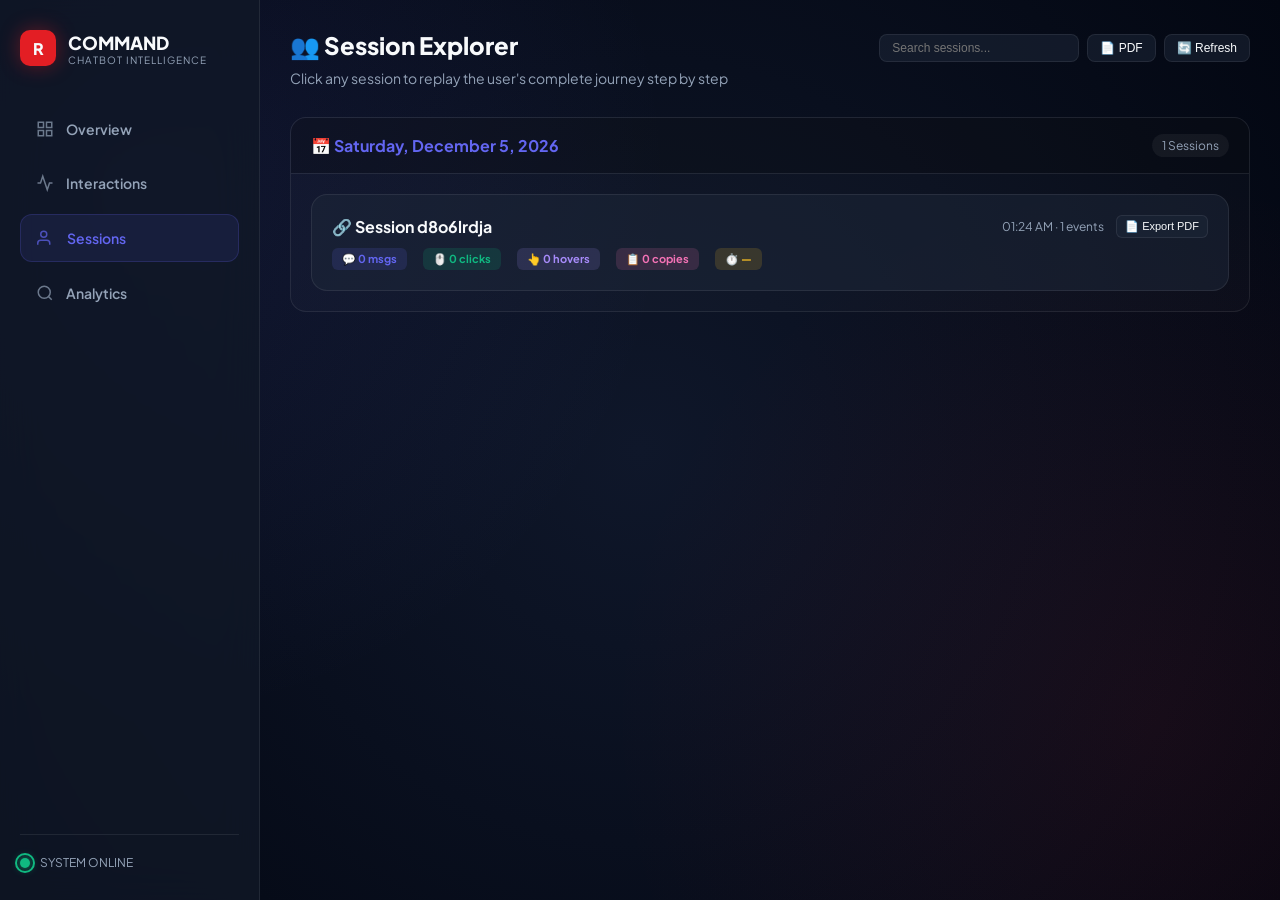
<file: dashboard/sessions.html>
<!DOCTYPE html>
<html lang="en">
<head>
<meta charset="UTF-8">
<meta name="viewport" content="width=device-width, initial-scale=1.0">
<title>RVGHS — Session Explorer</title>
<link href="https://fonts.googleapis.com/css2?family=Plus+Jakarta+Sans:wght@300;400;500;600;700;800&display=swap" rel="stylesheet">
<style>
:root{--primary:#E31E24;--secondary:#6366f1;--success:#10b981;--warning:#f59e0b;--danger:#ef4444;--bg:#030712;--sidebar:rgba(17,24,39,0.8);--card:rgba(30,41,59,0.5);--border:rgba(255,255,255,0.08);--text:#f8fafc;--dim:#94a3b8}
*{margin:0;padding:0;box-sizing:border-box}
body{font-family:'Plus Jakarta Sans',sans-serif;background:var(--bg);color:var(--text);height:100vh;overflow:hidden;display:flex}
.mesh{position:fixed;top:0;left:0;width:100%;height:100%;z-index:-1;background:radial-gradient(circle at 10% 20%,rgba(99,102,241,0.1) 0%,transparent 40%),radial-gradient(circle at 90% 80%,rgba(227,30,36,0.08) 0%,transparent 40%),radial-gradient(circle at 50% 50%,rgba(15,23,42,1) 0%,rgba(3,7,18,1) 100%)}
aside{width:260px;background:var(--sidebar);backdrop-filter:blur(20px);border-right:1px solid var(--border);display:flex;flex-direction:column;padding:30px 20px;z-index:10}
.logo{display:flex;align-items:center;gap:12px;margin-bottom:40px}
.logo-box{width:36px;height:36px;background:var(--primary);border-radius:10px;display:flex;align-items:center;justify-content:center;font-weight:800;box-shadow:0 0 20px rgba(227,30,36,0.4)}
.logo h2{font-size:18px;font-weight:800}.logo p{font-size:10px;color:var(--dim);text-transform:uppercase;letter-spacing:1px}
nav{list-style:none;flex-grow:1}
.ni{padding:14px 16px;border-radius:12px;cursor:pointer;margin-bottom:8px;display:flex;align-items:center;gap:12px;color:var(--dim);transition:all 0.2s;font-size:14px;font-weight:600;text-decoration:none}
.ni:hover{background:rgba(255,255,255,0.05);color:var(--text)}
.ni.active{background:rgba(99,102,241,0.1);color:var(--secondary);border:1px solid rgba(99,102,241,0.2)}
.ni svg{width:18px;height:18px;opacity:0.7}
.sf{padding-top:20px;border-top:1px solid var(--border)}
main{flex-grow:1;padding:30px;overflow-y:auto}
h1{font-size:24px;font-weight:800;margin-bottom:4px}
.sub{color:var(--dim);font-size:14px;margin-bottom:30px}
.sessions-list{display:flex;flex-direction:column;gap:16px}
.s-card{background:var(--card);border:1px solid var(--border);border-radius:16px;padding:20px;cursor:pointer;transition:all 0.2s}
.s-card:hover{border-color:var(--secondary);transform:translateX(4px)}
.s-card.expanded{border-color:var(--secondary)}
.s-head{display:flex;justify-content:space-between;align-items:center}
.s-id{font-size:16px;font-weight:700}.s-time{font-size:12px;color:var(--dim)}
.s-stats{display:flex;gap:16px;margin-top:10px;flex-wrap:wrap}
.s-stat{font-size:11px;padding:4px 10px;border-radius:6px;font-weight:700}
.s-stat.msg{background:rgba(99,102,241,0.15);color:#6366f1}.s-stat.clk{background:rgba(16,185,129,0.15);color:#10b981}
.s-stat.hov{background:rgba(167,139,250,0.15);color:#a78bfa}.s-stat.cpy{background:rgba(244,114,182,0.15);color:#f472b6}
.s-stat.dw{background:rgba(251,191,36,0.15);color:#fbbf24}
.s-timeline{margin-top:16px;padding-top:16px;border-top:1px solid var(--border);display:none;flex-direction:column;gap:8px;max-height:400px;overflow-y:auto}
.s-card.expanded .s-timeline{display:flex}
.t-step{display:flex;gap:10px;align-items:flex-start;padding:8px 12px;background:rgba(255,255,255,0.02);border-radius:8px;font-size:13px}
.t-step .ic{font-size:14px;width:28px;height:28px;border-radius:8px;background:rgba(255,255,255,0.05);display:flex;align-items:center;justify-content:center;flex-shrink:0}
.t-step .tx{flex-grow:1;font-weight:500}.t-step .tm{font-size:10px;color:var(--dim);flex-shrink:0}
.pulse{width:10px;height:10px;background:var(--success);border-radius:50%;box-shadow:0 0 10px var(--success);position:relative}
.pulse::after{content:'';position:absolute;top:-5px;left:-5px;right:-5px;bottom:-5px;border-radius:50%;border:2px solid var(--success);animation:pa 2s infinite}
@keyframes pa{0%{transform:scale(1);opacity:1}100%{transform:scale(2);opacity:0}}
::-webkit-scrollbar{width:6px}::-webkit-scrollbar-track{background:transparent}::-webkit-scrollbar-thumb{background:rgba(255,255,255,0.1);border-radius:10px}
.empty{text-align:center;color:var(--dim);padding:40px;font-style:italic}
.day-group { margin-bottom: 20px; background: rgba(255,255,255,0.02); border-radius: 16px; border: 1px solid var(--border); overflow: hidden; }
.day-header { padding: 16px 20px; background: rgba(0,0,0,0.2); cursor: pointer; display: flex; justify-content: space-between; align-items: center; transition: background 0.2s; }
.day-header:hover { background: rgba(0,0,0,0.4); }
.day-title { font-weight: 700; font-size: 16px; color: var(--secondary); }
.day-count { font-size: 12px; color: var(--dim); background: rgba(255,255,255,0.05); padding: 4px 10px; border-radius: 20px; }
.day-sessions { display: none; padding: 20px; flex-direction: column; gap: 16px; border-top: 1px solid var(--border); }
.day-group.expanded .day-sessions { display: flex; }
@media print {
    aside, .sf, .mesh, button { display: none !important; }
    body { background: #fff; color: #000; overflow: visible; height: auto; display: block; }
    main { padding: 0; overflow: visible; }
    .day-group, .s-card { background: none; border-color: #ccc; break-inside: avoid; }
    .day-header { background: #f0f0f0; color: #000; }
    .day-sessions { display: flex !important; }
    .s-timeline { display: flex !important; max-height: none; }
    .t-step { border: 1px solid #eee; background: none; }
    .s-stat { border: 1px solid #ddd; background: none !important; color: #000 !important; }
    body.print-single h1 { display: none; }
    body.print-single .sub { display: none; }
    body.print-single .day-group { display: none !important; }
    body.print-single .day-group.print-active { display: block !important; }
    body.print-single .s-card { display: none !important; }
    body.print-single .s-card.print-active { display: block !important; }
}
</style>
</head>
<body>
<div class="mesh"></div>
<aside>
<div class="logo"><div class="logo-box">R</div><div><h2>COMMAND</h2><p>Chatbot Intelligence</p></div></div>
<nav>
<a class="ni" href="/dashboard"><svg viewBox="0 0 24 24" fill="none" stroke="currentColor" stroke-width="2"><rect x="3" y="3" width="7" height="7"/><rect x="14" y="3" width="7" height="7"/><rect x="14" y="14" width="7" height="7"/><rect x="3" y="14" width="7" height="7"/></svg>Overview</a>
<a class="ni" href="/dashboard/interactions"><svg viewBox="0 0 24 24" fill="none" stroke="currentColor" stroke-width="2"><polyline points="22 12 18 12 15 21 9 3 6 12 2 12"/></svg>Interactions</a>
<a class="ni active" href="/dashboard/sessions"><svg viewBox="0 0 24 24" fill="none" stroke="currentColor" stroke-width="2"><path d="M17 21v-2a4 4 0 0 0-4-4H5a4 4 0 0 0-4 4v2"/><circle cx="9" cy="7" r="4"/></svg>Sessions</a>
<a class="ni" href="/dashboard/analytics"><svg viewBox="0 0 24 24" fill="none" stroke="currentColor" stroke-width="2"><circle cx="11" cy="11" r="8"></circle><line x1="21" y1="21" x2="16.65" y2="16.65"></line></svg>Analytics</a>
</nav>
<div class="sf"><div style="display:flex;align-items:center;gap:10px;font-size:12px;color:var(--dim)"><div class="pulse"></div>SYSTEM ONLINE</div></div>
</aside>
<main>
<div style="display:flex; justify-content:space-between; align-items:center; margin-bottom:4px;">
    <h1>👥 Session Explorer</h1>
    <div style="display:flex; gap:8px;">
        <input type="text" id="sessionSearch" placeholder="Search sessions..." onkeyup="render()" style="padding:6px 12px; font-size:12px; background:var(--card); color:var(--text); border:1px solid var(--border); border-radius:8px; outline:none; min-width: 200px;">
        <button style="padding:6px 12px; font-size:12px; background:var(--card); color:var(--text); border:1px solid var(--border); border-radius:8px; cursor:pointer;" onclick="downloadPDF()" onmouseover="this.style.background='rgba(255,255,255,0.1)'" onmouseout="this.style.background='var(--card)'">📄 PDF</button>
        <button style="padding:6px 12px; font-size:12px; background:var(--card); color:var(--text); border:1px solid var(--border); border-radius:8px; cursor:pointer;" onclick="render()" onmouseover="this.style.background='rgba(255,255,255,0.1)'" onmouseout="this.style.background='var(--card)'">🔄 Refresh</button>
    </div>
</div>
<p class="sub" style="margin-bottom:30px; margin-top:0;">Click any session to replay the user's complete journey step by step</p>
<div class="sessions-list" id="sessionsList"><div class="empty">No sessions recorded yet</div></div>
</main>
<script>
const IC={message:'💬',click:'🖱️',ui:'⚙️',hover:'👆',copy:'📋',typing:'⌨️',scroll:'📜',dwell:'⏱️',focus:'🎯',blur:'💤',visibility:'👁️',session:'🔌'};


function downloadPDF() {
    document.querySelectorAll('.day-group').forEach(el => el.classList.add('expanded'));
    document.querySelectorAll('.s-card').forEach(el => el.classList.add('expanded'));
    window.print();
}

function downloadSessionPDF(event, btn) {
    event.stopPropagation();
    const card = btn.closest('.s-card');
    const dayGroup = btn.closest('.day-group');
    
    document.body.classList.add('print-single');
    card.classList.add('print-active');
    dayGroup.classList.add('print-active');
    
    card.classList.add('expanded');
    dayGroup.classList.add('expanded');
    
    window.print();
    
    setTimeout(() => {
        document.body.classList.remove('print-single');
        card.classList.remove('print-active');
        dayGroup.classList.remove('print-active');
    }, 100);
}

function render(){
const logs=JSON.parse(localStorage.getItem('rvce_standalone_logs')||'[]');
const sessions={};
logs.forEach(l=>{if(!l.s)return;if(!sessions[l.s])sessions[l.s]=[];sessions[l.s].push(l);});

const searchQ = document.getElementById('sessionSearch') ? document.getElementById('sessionSearch').value.toLowerCase().trim() : '';
if (searchQ) {
    Object.keys(sessions).forEach(sid => {
        const match = sessions[sid].some(e => 
            (e.q && e.q.toLowerCase().includes(searchQ)) || 
            (e.i && e.i.toLowerCase().includes(searchQ)) ||
            sid.toLowerCase().includes(searchQ)
        );
        if (!match) delete sessions[sid];
    });
}

const el=document.getElementById('sessionsList');

const days = {};
Object.keys(sessions).forEach(sid => {
    const evts = sessions[sid];
    const first = new Date(evts[0].d);
    const y = first.getFullYear();
    const m = String(first.getMonth()+1).padStart(2,'0');
    const d = String(first.getDate()).padStart(2,'0');
    const dayKey = `${y}-${m}-${d}`;
    const displayDate = first.toLocaleDateString(undefined, { weekday: 'long', year: 'numeric', month: 'long', day: 'numeric' });
    
    if(!days[dayKey]) {
        days[dayKey] = {
            dateObj: first,
            displayDate: displayDate,
            month: first.toLocaleString('default', { month: 'long', year: 'numeric' }),
            sessions: {}
        };
    }
    days[dayKey].sessions[sid] = evts;
});

const sortedDays = Object.keys(days).sort((a,b) => new Date(b) - new Date(a));
if(!sortedDays.length){el.innerHTML='<div class="empty">No sessions yet. Use the chatbot first or generate mock data from the Overview page.</div>';return;}

el.innerHTML=sortedDays.map(dayKey => {
    const dayData = days[dayKey];
    const sids = Object.keys(dayData.sessions).sort((a,b) => new Date(dayData.sessions[b][0].d) - new Date(dayData.sessions[a][0].d));
    
    const sessionsHtml = sids.map(sid => {
        const evts=dayData.sessions[sid];
        const msgs=evts.filter(e=>e.t==='message').length;
        const clicks=evts.filter(e=>e.i&&e.i.startsWith('click:')).length;
        const hovers=evts.filter(e=>e.i&&e.i.startsWith('hover:')).length;
        const copies=evts.filter(e=>e.i&&e.i.startsWith('copy:')).length;
        const dwellEvt=evts.find(e=>e.i&&e.i.startsWith('dwell:'));
        const dwell=dwellEvt&&dwellEvt.m?dwellEvt.m.seconds+'s':'—';
        const timeStr=new Date(evts[0].d).toLocaleTimeString([],{hour:'2-digit',minute:'2-digit'});
        
        let timeline = `<div class="t-step" style="border-left: 2px solid var(--success);"><div class="ic" style="background:rgba(16,185,129,0.2);color:#10b981;">🟢</div><div class="tx" style="color:#10b981;">Session Started</div><div class="tm">${new Date(evts[0].d).toLocaleTimeString([],{hour:'2-digit',minute:'2-digit',second:'2-digit'})}</div></div>`;
        
        timeline += evts.map(e=>{
            const t=e.i?e.i.split(':')[0]:'unknown';
            const icon=IC[t]||IC[e.t]||'⚡';
            const tm=new Date(e.d).toLocaleTimeString([],{hour:'2-digit',minute:'2-digit',second:'2-digit'});
            return `<div class="t-step"><div class="ic">${icon}</div><div class="tx">${e.q}</div><div class="tm">${tm}</div></div>`;
        }).join('');

        const lastEvt = evts[evts.length-1];
        let dropIntent = lastEvt.i || 'Unknown';
        if(dropIntent.startsWith('click:')) dropIntent = dropIntent.split(':')[1];
        
        timeline += `<div class="t-step" style="border-left: 2px solid var(--danger); margin-top:8px;"><div class="ic" style="background:rgba(239,68,68,0.2);color:#ef4444;">🔴</div><div class="tx" style="color:#ef4444;">User Dropped Off <span style="font-size:10px; opacity:0.7;">(Last intent: ${dropIntent})</span></div><div class="tm">${new Date(lastEvt.d).toLocaleTimeString([],{hour:'2-digit',minute:'2-digit',second:'2-digit'})}</div></div>`;
        
        return `<div class="s-card" onclick="event.stopPropagation(); this.classList.toggle('expanded')">
        <div class="s-head">
            <div class="s-id">🔗 Session ${sid.split('_')[1]||sid}</div>
            <div style="display:flex; align-items:center; gap:12px;">
                <div class="s-time">${timeStr} · ${evts.length} events</div>
                <button style="padding:4px 8px; font-size:11px; background:var(--card); color:var(--text); border:1px solid var(--border); border-radius:6px; cursor:pointer;" onclick="downloadSessionPDF(event, this)">📄 Export PDF</button>
            </div>
        </div>
        <div class="s-stats">
        <span class="s-stat msg">💬 ${msgs} msgs</span>
        <span class="s-stat clk">🖱️ ${clicks} clicks</span>
        <span class="s-stat hov">👆 ${hovers} hovers</span>
        <span class="s-stat cpy">📋 ${copies} copies</span>
        <span class="s-stat dw">⏱️ ${dwell}</span>
        </div>
        <div class="s-timeline">${timeline}</div>
        </div>`;
    }).join('');
    
    const isFirst = sortedDays.indexOf(dayKey) === 0;
    
    return `<div class="day-group ${isFirst ? 'expanded' : ''}">
        <div class="day-header" onclick="this.parentElement.classList.toggle('expanded')">
            <div class="day-title">📅 ${dayData.displayDate}</div>
            <div class="day-count">${sids.length} Sessions</div>
        </div>
        <div class="day-sessions">${sessionsHtml}</div>
    </div>`;
}).join('');
}
setInterval(render,60000);render();
</script>
</body>
</html>
</file>
